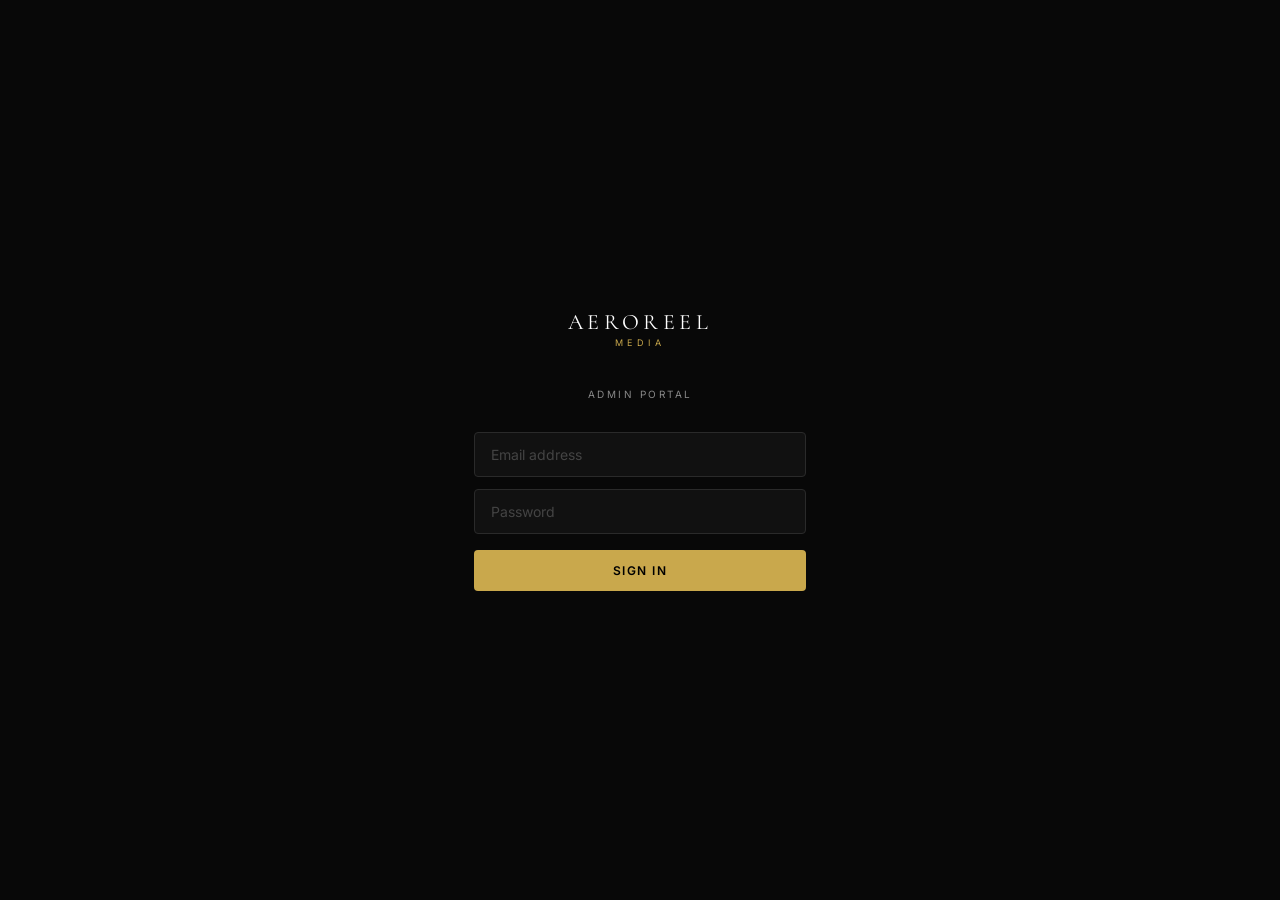
<file: admin/index.html>
<!DOCTYPE html>
<html lang="en">
<head>
  <meta charset="UTF-8">
  <meta name="viewport" content="width=device-width, initial-scale=1.0">
  <title>Aeroreel Admin</title>
  <link rel="preconnect" href="https://fonts.googleapis.com">
  <link rel="preconnect" href="https://fonts.gstatic.com" crossorigin>
  <link href="https://fonts.googleapis.com/css2?family=Cormorant+Garamond:ital,wght@0,300;0,400;1,400&family=Inter:wght@300;400;500;600&display=swap" rel="stylesheet">
  <style>
    :root {
      --bg:     #080808;
      --bg-2:   #111111;
      --bg-3:   #181818;
      --border: #1f1f1f;
      --border2:#2a2a2a;
      --accent: #C9A84C;
      --text:   #ffffff;
      --text-2: #888888;
      --text-3: #444444;
      --green:  #4caf7d;
      --red:    #e06060;
      --blue:   #5b8dee;
      --serif:  'Cormorant Garamond', Georgia, serif;
      --sans:   'Inter', -apple-system, sans-serif;
      --r: 4px;
      --ease: 0.25s ease;
    }
    *, *::before, *::after { box-sizing: border-box; margin: 0; padding: 0; }
    body { background: var(--bg); color: var(--text); font-family: var(--sans); font-size: 14px; -webkit-font-smoothing: antialiased; }
    a { color: inherit; text-decoration: none; }
    button { cursor: pointer; font-family: var(--sans); border: none; background: none; color: inherit; }
    input, textarea, select { font-family: var(--sans); }

    /* Login */
    .login-screen {
      position: fixed; inset: 0; background: var(--bg);
      display: flex; align-items: center; justify-content: center; z-index: 999;
      transition: opacity 0.4s ease;
    }
    .login-screen.hidden { opacity: 0; pointer-events: none; }
    .login-box { width: 100%; max-width: 380px; padding: 0 24px; display: flex; flex-direction: column; align-items: center; }
    .login-logo { margin-bottom: 40px; text-align: center; }
    .login-logo .logo-text { font-family: var(--serif); font-size: 22px; letter-spacing: 0.2em; }
    .login-logo .logo-sub { font-size: 9px; letter-spacing: 0.5em; color: var(--accent); text-transform: uppercase; margin-top: 2px; }
    .login-badge { font-size: 10px; letter-spacing: 0.25em; text-transform: uppercase; color: var(--text-2); margin-bottom: 32px; }
    .login-box input { width: 100%; padding: 13px 16px; margin-bottom: 12px; background: var(--bg-2); border: 1px solid var(--border2); border-radius: var(--r); color: var(--text); font-size: 14px; outline: none; transition: border-color var(--ease); }
    .login-box input:focus { border-color: var(--accent); }
    .login-box input::placeholder { color: var(--text-3); }
    .btn-login { width: 100%; padding: 13px; background: var(--accent); color: #000; font-size: 12px; font-weight: 600; letter-spacing: 0.12em; text-transform: uppercase; border-radius: var(--r); transition: background var(--ease); margin-top: 4px; }
    .btn-login:hover { background: #dbb85c; }

    /* Layout */
    .admin-layout { display: flex; min-height: 100vh; }

    /* Sidebar */
    .sidebar { width: 220px; flex-shrink: 0; background: var(--bg-2); border-right: 1px solid var(--border); display: flex; flex-direction: column; position: fixed; top: 0; left: 0; bottom: 0; }
    .sidebar-logo { padding: 24px 20px; border-bottom: 1px solid var(--border); }
    .sidebar-logo .logo-text { font-family: var(--serif); font-size: 17px; letter-spacing: 0.18em; }
    .sidebar-logo .logo-sub { font-size: 8px; letter-spacing: 0.45em; color: var(--accent); text-transform: uppercase; margin-top: 1px; }
    .sidebar-nav { flex: 1; padding: 16px 0; }
    .nav-item { display: flex; align-items: center; gap: 12px; padding: 11px 20px; font-size: 12px; letter-spacing: 0.06em; color: var(--text-2); cursor: pointer; transition: all var(--ease); border-left: 2px solid transparent; }
    .nav-item:hover { color: var(--text); background: var(--bg-3); }
    .nav-item.active { color: var(--accent); border-left-color: var(--accent); background: rgba(201,168,76,0.05); }
    .nav-icon { width: 16px; text-align: center; font-size: 14px; }
    .sidebar-footer { padding: 16px 20px; border-top: 1px solid var(--border); }
    .logout-btn { display: flex; align-items: center; gap: 10px; font-size: 11px; letter-spacing: 0.08em; color: var(--text-3); transition: color var(--ease); width: 100%; text-align: left; padding: 8px 0; }
    .logout-btn:hover { color: var(--red); }

    /* Main */
    .main-content { flex: 1; margin-left: 220px; padding: 32px; min-height: 100vh; }
    .topbar { display: flex; justify-content: space-between; align-items: center; margin-bottom: 32px; flex-wrap: wrap; gap: 12px; }
    .page-title { font-family: var(--serif); font-size: 28px; font-weight: 300; }
    .page-subtitle { font-size: 12px; color: var(--text-2); margin-top: 2px; }
    .topbar-right { display: flex; align-items: center; gap: 10px; flex-wrap: wrap; }

    /* Buttons */
    .btn-sm { padding: 9px 18px; font-size: 11px; letter-spacing: 0.1em; text-transform: uppercase; border-radius: var(--r); transition: all var(--ease); font-weight: 500; display: inline-flex; align-items: center; gap: 6px; }
    .btn-accent { background: var(--accent); color: #000; }
    .btn-accent:hover { background: #dbb85c; }
    .btn-outline { border: 1px solid var(--border2); color: var(--text-2); }
    .btn-outline:hover { border-color: var(--accent); color: var(--accent); }
    .btn-danger { border: 1px solid rgba(224,96,96,0.3); color: var(--red); }
    .btn-danger:hover { background: rgba(224,96,96,0.1); }
    .btn-ghost { color: var(--text-2); padding: 9px 12px; }
    .btn-ghost:hover { color: var(--accent); }

    /* Stat Cards */
    .stat-cards { display: grid; grid-template-columns: repeat(4,1fr); gap: 16px; margin-bottom: 32px; }
    .stat-card { background: var(--bg-2); border: 1px solid var(--border); border-radius: var(--r); padding: 24px; }
    .stat-card-label { font-size: 10px; letter-spacing: 0.18em; text-transform: uppercase; color: var(--text-2); margin-bottom: 12px; }
    .stat-card-value { font-family: var(--serif); font-size: 40px; font-weight: 300; color: var(--accent); line-height: 1; }
    .stat-card-sub { font-size: 11px; color: var(--text-3); margin-top: 8px; }
    .dot { display: inline-block; width: 6px; height: 6px; border-radius: 50%; margin-right: 6px; }
    .dot-green { background: var(--green); }
    .dot-accent { background: var(--accent); }
    .dot-blue { background: var(--blue); }

    /* Tab Content */
    .tab-content { display: none; }
    .tab-content.active { display: block; }

    /* Site Images */
    .img-slots { display: grid; grid-template-columns: repeat(auto-fill, minmax(260px, 1fr)); gap: 18px; }
    .img-slot { background: var(--bg-2); border: 1px solid var(--border); border-radius: 6px; overflow: hidden; display: flex; flex-direction: column; }
    .img-slot-preview { aspect-ratio: 16/10; background: #000 center/cover no-repeat; border-bottom: 1px solid var(--border); }
    video.img-slot-preview { width: 100%; height: auto; object-fit: cover; display: block; }
    .img-slot.is-contain .img-slot-preview { background-size: contain; background-color: #111; }
    .img-slot-body { padding: 14px 16px; display: flex; flex-direction: column; gap: 4px; }
    .img-slot-name { font-size: 13px; color: var(--text); font-weight: 500; }
    .img-slot-hint { font-size: 11px; color: var(--text-3); }
    .img-slot-status { font-size: 11px; margin-top: 2px; }
    .img-slot-status.custom { color: var(--accent); }
    .img-slot-status.default { color: var(--text-3); }
    .img-slot-actions { display: flex; gap: 8px; margin-top: 10px; }
    .img-slot input[type=file] { display: none; }

    /* Site Text */
    .text-group { margin-bottom: 32px; }
    .text-group-title { font-size: 12px; letter-spacing: 0.15em; text-transform: uppercase; color: var(--accent); margin-bottom: 14px; padding-bottom: 8px; border-bottom: 1px solid var(--border); }
    .text-field { margin-bottom: 18px; }
    .text-field-head { display: flex; justify-content: space-between; align-items: center; margin-bottom: 6px; gap: 12px; }
    .text-field-label { font-size: 12px; color: var(--text-2); }
    .text-field-label .custom-dot { color: var(--accent); margin-left: 6px; font-size: 10px; }
    .text-field-actions { display: flex; gap: 8px; flex-shrink: 0; }
    .text-field textarea { width: 100%; background: var(--bg-2); border: 1px solid var(--border); border-radius: var(--r); color: var(--text); font-size: 13px; padding: 10px 12px; resize: vertical; line-height: 1.5; font-family: var(--sans); }
    .text-field textarea:focus { outline: none; border-color: var(--accent); }

    /* Panel views (sub-views within a tab) */
    .panel-view { display: none; }
    .panel-view.active { display: block; }

    /* Cards */
    .card { background: var(--bg-2); border: 1px solid var(--border); border-radius: var(--r); overflow: hidden; margin-bottom: 20px; }
    .card-header { display: flex; justify-content: space-between; align-items: center; padding: 18px 24px; border-bottom: 1px solid var(--border); flex-wrap: wrap; gap: 10px; }
    .card-title { font-size: 13px; font-weight: 500; letter-spacing: 0.04em; }
    .card-body { padding: 24px; }

    /* Table */
    .data-table { width: 100%; border-collapse: collapse; }
    .data-table th { text-align: left; font-size: 10px; letter-spacing: 0.15em; text-transform: uppercase; color: var(--text-3); font-weight: 500; padding: 12px 16px; border-bottom: 1px solid var(--border); }
    .data-table td { padding: 14px 16px; border-bottom: 1px solid var(--border); font-size: 13px; color: var(--text-2); vertical-align: middle; }
    .data-table tr:last-child td { border-bottom: none; }
    .data-table tr:hover td { background: var(--bg-3); }
    .td-main { color: var(--text); font-weight: 500; }
    .td-email { color: var(--text-2); }

    .thumb-cell { width: 60px; height: 44px; border-radius: 2px; overflow: hidden; background: var(--bg-3); }
    .thumb-cell img { width: 100%; height: 100%; object-fit: cover; }

    .badge { display: inline-block; padding: 3px 10px; font-size: 10px; letter-spacing: 0.06em; text-transform: uppercase; border-radius: 20px; font-weight: 500; }
    .badge-new { background: rgba(91,141,238,0.15); color: var(--blue); }
    .badge-review { background: rgba(201,168,76,0.15); color: var(--accent); }
    .badge-done { background: rgba(76,175,125,0.15); color: var(--green); }
    .badge-active { background: rgba(76,175,125,0.15); color: var(--green); }

    .cat-pill { display: inline-block; padding: 3px 10px; font-size: 10px; letter-spacing: 0.1em; text-transform: uppercase; border-radius: 20px; border: 1px solid rgba(201,168,76,0.3); color: var(--accent); }

    .action-btn { font-size: 11px; color: var(--text-3); padding: 5px 10px; border-radius: var(--r); transition: all var(--ease); }
    .action-btn:hover { color: var(--accent); background: rgba(201,168,76,0.08); }
    .action-btn.danger:hover { color: var(--red); background: rgba(224,96,96,0.08); }

    /* Projects List view */
    .projects-list-header { display: flex; justify-content: space-between; align-items: center; margin-bottom: 20px; flex-wrap: wrap; gap: 10px; }

    /* New / Edit Project Form */
    .panel-back { display: inline-flex; align-items: center; gap: 8px; font-size: 12px; letter-spacing: 0.08em; color: var(--text-2); margin-bottom: 28px; transition: color var(--ease); }
    .panel-back:hover { color: var(--accent); }
    .form-grid { display: grid; grid-template-columns: 1fr 1fr; gap: 16px; }
    .form-group { display: flex; flex-direction: column; gap: 7px; }
    .form-group.full { grid-column: span 2; }
    .form-label { font-size: 10px; letter-spacing: 0.12em; text-transform: uppercase; color: var(--text-2); }
    .form-input { padding: 12px 14px; background: var(--bg-3); border: 1px solid var(--border); border-radius: var(--r); color: var(--text); font-size: 13px; outline: none; transition: border-color var(--ease); }
    .form-input:focus { border-color: var(--accent); }
    .form-input::placeholder { color: var(--text-3); }
    select.form-input { cursor: pointer; }
    select.form-input option { background: var(--bg-2); }
    .form-input-check { display: grid; grid-template-columns: 1fr 1fr; gap: 8px; }
    .check-label { display: flex; align-items: center; gap: 8px; font-size: 12px; color: var(--text-2); cursor: pointer; }
    .check-label input { width: 14px; height: 14px; accent-color: var(--accent); }
    .form-footer { margin-top: 24px; display: flex; gap: 10px; }

    /* Cover upload in form */
    .cover-upload-zone { border: 2px dashed var(--border2); border-radius: var(--r); padding: 32px; display: flex; flex-direction: column; align-items: center; gap: 10px; cursor: pointer; transition: all var(--ease); background: var(--bg-3); text-align: center; }
    .cover-upload-zone:hover { border-color: var(--accent); background: rgba(201,168,76,0.04); }
    .cover-preview { width: 100%; max-width: 200px; aspect-ratio: 4/3; object-fit: cover; border-radius: var(--r); display: none; }

    /* Project Photos management view */
    .project-photos-header { margin-bottom: 24px; }
    .project-photos-title { font-family: var(--serif); font-size: 26px; font-weight: 300; }
    .project-photos-meta { font-size: 12px; color: var(--text-2); margin-top: 4px; }

    /* Upload zone */
    .upload-zone { border: 2px dashed var(--border2); border-radius: var(--r); padding: 48px 24px; display: flex; flex-direction: column; align-items: center; gap: 12px; cursor: pointer; transition: all var(--ease); background: var(--bg-3); text-align: center; }
    .upload-zone:hover, .upload-zone.drag { border-color: var(--accent); background: rgba(201,168,76,0.04); }
    .upload-icon { font-size: 32px; color: var(--text-3); }
    .upload-zone h4 { font-size: 14px; font-weight: 400; }
    .upload-zone p { font-size: 12px; color: var(--text-2); }

    .photo-management-grid { display: grid; grid-template-columns: repeat(auto-fill, minmax(140px, 1fr)); gap: 8px; margin-top: 20px; }
    .photo-mgmt-item { position: relative; aspect-ratio: 4/3; border-radius: var(--r); overflow: hidden; background: var(--bg-3); }
    .photo-mgmt-item img { width: 100%; height: 100%; object-fit: cover; }
    .photo-mgmt-item .photo-delete { position: absolute; top: 6px; right: 6px; width: 24px; height: 24px; border-radius: 50%; background: rgba(0,0,0,0.75); color: var(--text-2); font-size: 14px; display: flex; align-items: center; justify-content: center; opacity: 0; transition: opacity var(--ease); }
    .photo-mgmt-item:hover .photo-delete { opacity: 1; }
    .photo-mgmt-item .photo-delete:hover { color: var(--red); }
    .photo-num { position: absolute; bottom: 6px; left: 8px; font-size: 10px; color: rgba(255,255,255,0.5); }
    .photo-mgmt-item .video-fallback { width: 100%; height: 100%; background: linear-gradient(135deg, var(--bg-3), #0c0c0c); }
    .photo-mgmt-item .play-badge { position: absolute; top: 50%; left: 50%; transform: translate(-50%,-50%); font-size: 20px; color: #fff; text-shadow: 0 1px 6px rgba(0,0,0,0.6); pointer-events: none; }
    .video-add-row { display: flex; gap: 8px; margin-bottom: 16px; }
    .video-add-row .form-input { flex: 1; }

    /* Search */
    .search-wrap { position: relative; }
    .search-wrap input { padding: 9px 14px 9px 34px; background: var(--bg-3); border: 1px solid var(--border); border-radius: var(--r); color: var(--text); font-size: 12px; outline: none; width: 220px; transition: border-color var(--ease); }
    .search-wrap input:focus { border-color: var(--accent); }
    .search-wrap input::placeholder { color: var(--text-3); }
    .search-icon { position: absolute; left: 11px; top: 50%; transform: translateY(-50%); color: var(--text-3); font-size: 13px; pointer-events: none; }

    /* Settings */
    .settings-grid { display: grid; grid-template-columns: 1fr 1fr; gap: 16px; }
    .settings-grid .form-group { margin-bottom: 0; }
    .settings-footer { margin-top: 24px; display: flex; gap: 10px; }

    /* Toast */
    .toast { position: fixed; bottom: 32px; right: 32px; background: var(--bg-2); border: 1px solid var(--border); border-left: 3px solid var(--green); padding: 14px 20px; border-radius: var(--r); font-size: 13px; transform: translateY(10px); opacity: 0; transition: all 0.3s ease; pointer-events: none; z-index: 9999; }
    .toast.show { transform: translateY(0); opacity: 1; }

    /* Confirm dialog */
    .confirm-overlay { position: fixed; inset: 0; background: rgba(0,0,0,0.7); z-index: 8000; display: flex; align-items: center; justify-content: center; opacity: 0; pointer-events: none; transition: opacity var(--ease); }
    .confirm-overlay.show { opacity: 1; pointer-events: all; }
    .confirm-box { background: var(--bg-2); border: 1px solid var(--border); border-radius: var(--r); padding: 32px; max-width: 360px; width: 90%; }
    .confirm-box h4 { font-family: var(--serif); font-size: 20px; margin-bottom: 10px; }
    .confirm-box p { font-size: 13px; color: var(--text-2); margin-bottom: 24px; line-height: 1.6; }
    .confirm-actions { display: flex; gap: 10px; justify-content: flex-end; }

    @media (max-width: 900px) {
      .stat-cards { grid-template-columns: repeat(2,1fr); }
      .settings-grid { grid-template-columns: 1fr; }
      .form-grid { grid-template-columns: 1fr; }
      .form-group.full { grid-column: span 1; }
    }
  </style>
</head>
<body>

  <!-- Login -->
  <div class="login-screen" id="loginScreen">
    <div class="login-box">
      <div class="login-logo">
        <div class="logo-text">AEROREEL</div>
        <div class="logo-sub">MEDIA</div>
      </div>
      <p class="login-badge">Admin Portal</p>
      <input type="email" id="loginEmail" placeholder="Email address" autocomplete="username">
      <input type="password" id="loginPass" placeholder="Password" autocomplete="current-password">
      <button class="btn-login" id="loginBtn">Sign In</button>
    </div>
  </div>

  <!-- Admin Layout -->
  <div class="admin-layout">

    <!-- Sidebar -->
    <aside class="sidebar">
      <div class="sidebar-logo">
        <div class="logo-text">AEROREEL</div>
        <div class="logo-sub">MEDIA</div>
      </div>
      <nav class="sidebar-nav">
        <div class="nav-item active" data-tab="dashboard"><span class="nav-icon">▦</span> Dashboard</div>
        <div class="nav-item" data-tab="projects"><span class="nav-icon">◧</span> Projects</div>
        <div class="nav-item" data-tab="images"><span class="nav-icon">▢</span> Site Images</div>
        <div class="nav-item" data-tab="text"><span class="nav-icon">¶</span> Site Text</div>
        <div class="nav-item" data-tab="bookings"><span class="nav-icon">◈</span> Bookings</div>
        <div class="nav-item" data-tab="emails"><span class="nav-icon">✉</span> Email List</div>
        <div class="nav-item" data-tab="settings"><span class="nav-icon">◎</span> Settings</div>
      </nav>
      <div class="sidebar-footer">
        <button class="logout-btn" id="logoutBtn"><span>↩</span> Sign Out</button>
      </div>
    </aside>

    <!-- Main Content -->
    <main class="main-content">

      <!-- DASHBOARD -->
      <div class="tab-content active" id="tab-dashboard">
        <div class="topbar">
          <div>
            <h1 class="page-title">Dashboard</h1>
            <p class="page-subtitle">Welcome back, Andy</p>
          </div>
          <div class="topbar-right">
            <a href="../index.html" target="_blank" class="btn-sm btn-outline">← View Site</a>
          </div>
        </div>

        <div class="stat-cards">
          <div class="stat-card">
            <p class="stat-card-label">Bookings</p>
            <p class="stat-card-value" id="dashBookingCount">0</p>
            <p class="stat-card-sub"><span class="dot dot-green"></span>Total inquiries</p>
          </div>
          <div class="stat-card">
            <p class="stat-card-label">Email Subscribers</p>
            <p class="stat-card-value" id="dashSubCount">0</p>
            <p class="stat-card-sub"><span class="dot dot-accent"></span>On the list</p>
          </div>
          <div class="stat-card">
            <p class="stat-card-label">Active Projects</p>
            <p class="stat-card-value" id="dashProjectCount">10</p>
            <p class="stat-card-sub"><span class="dot dot-blue"></span>Across 4 sectors</p>
          </div>
          <div class="stat-card">
            <p class="stat-card-label">Total Photos</p>
            <p class="stat-card-value" id="dashPhotoCount">0</p>
            <p class="stat-card-sub"><span class="dot dot-green"></span>Across all projects</p>
          </div>
        </div>

        <div class="card">
          <div class="card-header">
            <span class="card-title">Recent Booking Inquiries</span>
            <button class="btn-sm btn-outline" onclick="switchTab('bookings')">View All</button>
          </div>
          <div class="card-body" style="padding:0">
            <table class="data-table">
              <thead><tr><th>Name</th><th>Industry</th><th>Date</th><th>Status</th><th></th></tr></thead>
              <tbody id="dashRecentBookings"></tbody>
            </table>
          </div>
        </div>

        <div class="card">
          <div class="card-header">
            <span class="card-title">Recent Projects Updated</span>
            <button class="btn-sm btn-outline" onclick="switchTab('projects')">Manage Projects</button>
          </div>
          <div class="card-body" style="padding:0" id="dashRecentProjects"></div>
        </div>
      </div>

      <!-- PROJECTS -->
      <div class="tab-content" id="tab-projects">

        <!-- View 1: Projects List -->
        <div class="panel-view active" id="view-list">
          <div class="topbar">
            <div>
              <h1 class="page-title">Projects</h1>
              <p class="page-subtitle" id="projectCountLabel">10 projects</p>
            </div>
            <div class="topbar-right">
              <button class="btn-sm btn-danger" id="btnDeleteProjects" disabled>Delete Selected</button>
              <div class="search-wrap">
                <span class="search-icon">⌕</span>
                <input type="text" id="projectSearch" placeholder="Search projects...">
              </div>
              <button class="btn-sm btn-accent" id="btnNewProject">+ New Project</button>
            </div>
          </div>
          <div class="card">
            <div class="card-body" style="padding:0">
              <table class="data-table" id="projectsTable">
                <thead>
                  <tr>
                    <th style="width:36px"><input type="checkbox" id="checkAllProjects"></th>
                    <th style="width:70px">Cover</th>
                    <th>Title</th>
                    <th>Industry</th>
                    <th>Location</th>
                    <th>Date</th>
                    <th>Items</th>
                    <th style="width:180px"></th>
                  </tr>
                </thead>
                <tbody id="projectsTableBody"></tbody>
              </table>
            </div>
          </div>
        </div>

        <!-- View 2: New / Edit Project Form -->
        <div class="panel-view" id="view-form">
          <button class="panel-back" id="formBack">← Back to Projects</button>
          <div class="topbar" style="margin-bottom:24px">
            <div>
              <h1 class="page-title" id="formTitle">New Project</h1>
              <p class="page-subtitle">Fill in the project details</p>
            </div>
          </div>
          <div class="card">
            <div class="card-body">
              <form id="projectForm" novalidate>
                <input type="hidden" id="editingProjectId">
                <div class="form-grid">
                  <div class="form-group">
                    <label class="form-label">Project Title *</label>
                    <input class="form-input" id="fTitle" placeholder="e.g. Skyline Tower — Site Progress">
                  </div>
                  <div class="form-group">
                    <label class="form-label">Industry *</label>
                    <select class="form-input" id="fCategory">
                      <option value="">— Select industry —</option>
                      <option>Construction</option>
                      <option>Hospitality</option>
                      <option>Commercial &amp; Brand</option>
                      <option>Corporate Events</option>
                    </select>
                  </div>
                  <div class="form-group">
                    <label class="form-label">Location</label>
                    <input class="form-input" id="fLocation" placeholder="e.g. Calgary, AB / Central, Hong Kong">
                  </div>
                  <div class="form-group">
                    <label class="form-label">Date</label>
                    <input class="form-input" id="fDate" placeholder="e.g. March 2024">
                  </div>
                  <div class="form-group">
                    <label class="form-label">Media Type</label>
                    <select class="form-input" id="fType">
                      <option>Photo</option>
                      <option>Video</option>
                      <option>Photo + Video</option>
                    </select>
                  </div>
                  <div class="form-group">
                    <label class="form-label">Services</label>
                    <div class="form-input-check" style="padding:12px 0">
                      <label class="check-label"><input type="checkbox" value="Cinematic Video Production"> Cinematic Video Production</label>
                      <label class="check-label"><input type="checkbox" value="Site Progress & Drone Media"> Site Progress &amp; Drone Media</label>
                      <label class="check-label"><input type="checkbox" value="Commercial Photography"> Commercial Photography</label>
                      <label class="check-label"><input type="checkbox" value="Short-Form Video Marketing"> Short-Form Video Marketing</label>
                      <label class="check-label"><input type="checkbox" value="Social Media Management"> Social Media Management</label>
                      <label class="check-label"><input type="checkbox" value="Web Design & Google SEO"> Web Design &amp; Google SEO</label>
                    </div>
                  </div>
                  <div class="form-group full">
                    <label class="form-label">Cover Photo</label>
                    <div class="cover-upload-zone" id="coverUploadZone">
                      <img class="cover-preview" id="coverPreview" alt="Cover preview">
                      <span class="upload-icon" id="coverUploadIcon">⬆</span>
                      <p id="coverUploadText">Click to upload cover photo</p>
                      <input type="file" id="coverFileInput" accept="image/*" style="display:none">
                    </div>
                  </div>
                </div>
                <div class="form-footer">
                  <button type="submit" class="btn-sm btn-accent">Save Project</button>
                  <button type="button" class="btn-sm btn-outline" id="formCancelBtn">Cancel</button>
                </div>
              </form>
            </div>
          </div>
        </div>

        <!-- View 3: Manage Photos for a Project -->
        <div class="panel-view" id="view-photos">
          <button class="panel-back" id="photosBack">← Back to Projects</button>
          <div class="topbar" style="margin-bottom:24px">
            <div class="project-photos-header">
              <h1 class="project-photos-title" id="photosProjectTitle"></h1>
              <p class="project-photos-meta" id="photosProjectMeta"></p>
            </div>
            <div class="topbar-right">
              <button class="btn-sm btn-accent" id="btnUploadMore">+ Upload Photos</button>
            </div>
          </div>
          <div class="card">
            <div class="card-header">
              <span class="card-title">Photo Gallery</span>
              <span class="card-title" id="photosCount" style="color:var(--text-3);font-weight:400"></span>
            </div>
            <div class="card-body">
              <div class="upload-zone" id="photosUploadZone" style="margin-bottom:20px;display:none">
                <div class="upload-icon">⬆</div>
                <h4>Drag &amp; drop photos here</h4>
                <p>JPG, PNG, WEBP — up to 20MB each</p>
                <input type="file" id="photosFileInput" multiple accept="image/*" style="display:none">
              </div>
              <div class="video-add-row">
                <input type="text" class="form-input" id="videoUrlInput" placeholder="Paste a YouTube or Vimeo link to add a video…">
                <button class="btn-sm btn-accent" id="btnAddVideo">+ Add Video</button>
              </div>
              <div class="photo-management-grid" id="photoManagementGrid"></div>
            </div>
          </div>
        </div>

      </div>

      <!-- SITE IMAGES -->
      <div class="tab-content" id="tab-images">
        <div class="topbar">
          <div>
            <h1 class="page-title">Site Images</h1>
            <p class="page-subtitle">Swap the fixed front-end images. Layout &amp; text stay the same — only the picture changes.</p>
          </div>
        </div>
        <div class="card">
          <div class="card-body">
            <div class="img-slots" id="siteImagesGrid"></div>
          </div>
        </div>
      </div>

      <!-- SITE TEXT -->
      <div class="tab-content" id="tab-text">
        <div class="topbar">
          <div>
            <h1 class="page-title">Site Text</h1>
            <p class="page-subtitle">Edit the wording on the public site. Layout stays the same — only the text changes. Leave a field empty &amp; Reset to restore the original.</p>
          </div>
        </div>
        <div class="card">
          <div class="card-body" id="siteTextGroups"></div>
        </div>
      </div>

      <!-- BOOKINGS -->
      <div class="tab-content" id="tab-bookings">
        <div class="topbar">
          <div>
            <h1 class="page-title">Bookings</h1>
            <p class="page-subtitle">Manage all incoming inquiries</p>
          </div>
          <div class="topbar-right">
            <button class="btn-sm btn-danger" id="btnDeleteBookings" disabled>Delete Selected</button>
            <div class="search-wrap">
              <span class="search-icon">⌕</span>
              <input type="text" placeholder="Search...">
            </div>
          </div>
        </div>
        <div class="card">
          <div class="card-body" style="padding:0">
            <table class="data-table">
              <thead><tr><th style="width:36px"><input type="checkbox" id="checkAllBookings"></th><th>Name</th><th>Email</th><th>Industry</th><th>Date</th><th>Location</th><th>Newsletter</th><th>Status</th><th></th></tr></thead>
              <tbody id="bookingsTableBody"></tbody>
            </table>
          </div>
        </div>
      </div>

      <!-- EMAIL LIST -->
      <div class="tab-content" id="tab-emails">
        <div class="topbar">
          <div>
            <h1 class="page-title">Email Subscribers</h1>
            <p class="page-subtitle">284 active subscribers</p>
          </div>
          <div class="topbar-right">
            <button class="btn-sm btn-danger" id="btnDeleteSubscribers" disabled>Delete Selected</button>
            <button class="btn-sm btn-outline" onclick="showToast('CSV exported')">Export CSV</button>
            <button class="btn-sm btn-accent" onclick="showToast('Compose window opened')">+ Compose Blast</button>
          </div>
        </div>
        <div class="card">
          <div class="card-header">
            <span class="card-title">Subscriber List</span>
            <div class="search-wrap"><span class="search-icon">⌕</span><input type="text" placeholder="Search emails..."></div>
          </div>
          <div class="card-body" style="padding:0">
            <table class="data-table">
              <thead><tr><th style="width:36px"><input type="checkbox" id="checkAllSubscribers"></th><th>Name</th><th>Email</th><th>Source</th><th>Subscribed</th><th>Status</th><th></th></tr></thead>
              <tbody id="subscribersTableBody"></tbody>
            </table>
          </div>
        </div>
      </div>

      <!-- SETTINGS -->
      <div class="tab-content" id="tab-settings">
        <div class="topbar">
          <div><h1 class="page-title">Settings</h1><p class="page-subtitle">Site configuration</p></div>
        </div>
        <div class="card">
          <div class="card-header"><span class="card-title">Business Information</span></div>
          <div class="card-body">
            <div class="settings-grid">
              <div class="form-group"><label class="form-label">Business Name</label><input class="form-input" value="Aeroreel Media"></div>
              <div class="form-group"><label class="form-label">Contact Email</label><input class="form-input" type="email" value="Hallo@aeroreelmedia.com"></div>
              <div class="form-group"><label class="form-label">Phone (Text Only)</label><input class="form-input" type="tel" value="825-288-2184"></div>
              <div class="form-group"><label class="form-label">Location</label><input class="form-input" value="Calgary / Hong Kong"></div>
              <div class="form-group" style="grid-column:span 2"><label class="form-label">Tagline</label><input class="form-input" value="Your Story, Our Lens."></div>
            </div>
            <div class="settings-footer">
              <button class="btn-sm btn-accent" onclick="showToast('Settings saved ✓')">Save Changes</button>
            </div>
          </div>
        </div>
        <div class="card">
          <div class="card-header"><span class="card-title">Social Links</span></div>
          <div class="card-body">
            <div class="settings-grid">
              <div class="form-group"><label class="form-label">Instagram</label><input class="form-input" placeholder="https://instagram.com/aeroreelmedia"></div>
              <div class="form-group"><label class="form-label">YouTube</label><input class="form-input" placeholder="https://youtube.com/@aeroreelmedia"></div>
              <div class="form-group"><label class="form-label">Facebook</label><input class="form-input" placeholder="https://facebook.com/aeroreelmedia"></div>
            </div>
            <div class="settings-footer">
              <button class="btn-sm btn-accent" onclick="showToast('Social links saved ✓')">Save Changes</button>
            </div>
          </div>
        </div>
      </div>

    </main>
  </div>

  <!-- Confirm Dialog -->
  <div class="confirm-overlay" id="confirmOverlay">
    <div class="confirm-box">
      <h4 id="confirmTitle">Delete Project?</h4>
      <p id="confirmMsg">This will permanently remove this project and all its photos.</p>
      <div class="confirm-actions">
        <button class="btn-sm btn-outline" id="confirmCancel">Cancel</button>
        <button class="btn-sm btn-danger" id="confirmOk">Delete</button>
      </div>
    </div>
  </div>

  <!-- Edit Dialog (bookings / subscribers) -->
  <div class="confirm-overlay" id="editOverlay">
    <div class="confirm-box" style="max-width:440px">
      <h4 id="editTitle">Edit</h4>
      <div id="editFields" style="display:flex;flex-direction:column;gap:14px;margin-bottom:20px;max-height:60vh;overflow:auto"></div>
      <div class="confirm-actions">
        <button class="btn-sm btn-outline" id="editCancel">Cancel</button>
        <button class="btn-sm btn-accent" id="editSave">Save</button>
      </div>
    </div>
  </div>

  <!-- Toast -->
  <div class="toast" id="toast"></div>

  <script>
    /* Data loading */
    let PROJECTS = [];      // each project's `media` array is mapped to `photos` for this UI
    let BOOKINGS = [];
    let SUBSCRIBERS = [];

    async function apiGet(path) {
      const r = await fetch('/api/' + path);
      return r.json();
    }
    async function apiSend(path, method, data) {
      const r = await fetch('/api/' + path, {
        method, headers: { 'Content-Type': 'application/json' }, body: JSON.stringify(data || {})
      });
      return r.json();
    }
    async function persistProject(p) {
      return apiSend('projects.php', 'POST', {
        id: p.id, category: p.category, type: p.type, title: p.title,
        location: p.location, date: p.date, services: p.services || [],
        cover: p.cover, media: p.photos || [], sort_order: p.sort_order
      });
    }
    async function reloadAll() {
      const projects = await apiGet('projects.php');
      PROJECTS = (Array.isArray(projects) ? projects : []).map(p => ({ ...p, photos: p.media || [] }));
      BOOKINGS = await apiGet('bookings.php').catch(() => []);
      SUBSCRIBERS = await apiGet('subscribers.php').catch(() => []);
      if (!Array.isArray(BOOKINGS)) BOOKINGS = [];
      if (!Array.isArray(SUBSCRIBERS)) SUBSCRIBERS = [];
      renderProjectsTable();
      renderBookings();
      renderSubscribers();
      initDashboard();
    }

    /* Detect YouTube/Vimeo links */
    function resolveMedia(url) {
      let m = url.match(/(?:youtube\.com\/(?:watch\?v=|embed\/)|youtu\.be\/)([\w-]{11})/);
      if (m) return { type:'video', poster:`https://img.youtube.com/vi/${m[1]}/hqdefault.jpg` };
      m = url.match(/vimeo\.com\/(?:video\/)?(\d+)/);
      if (m) return { type:'video', poster:null };
      return { type:'image', src:url };
    }

    /* Login / Logout */
    document.getElementById('loginBtn').addEventListener('click', async () => {
      const email = document.getElementById('loginEmail').value.trim();
      const password = document.getElementById('loginPass').value;
      const res = await apiSend('auth.php?action=login', 'POST', { email, password });
      if (!res || !res.ok) { showToast((res && res.error) || 'Login failed'); return; }
      document.getElementById('loginScreen').classList.add('hidden');
      reloadAll();
    });
    document.addEventListener('keydown', e => {
      if (e.key === 'Enter' && !document.getElementById('loginScreen').classList.contains('hidden'))
        document.getElementById('loginBtn').click();
    });
    document.getElementById('logoutBtn').addEventListener('click', async () => {
      await apiSend('auth.php?action=logout', 'POST', {});
      document.getElementById('loginScreen').classList.remove('hidden');
    });

    /* Tab switching */
    function switchTab(name) {
      document.querySelectorAll('.nav-item').forEach(i => i.classList.remove('active'));
      document.querySelectorAll('.tab-content').forEach(t => t.classList.remove('active'));
      document.querySelector(`[data-tab="${name}"]`).classList.add('active');
      document.getElementById(`tab-${name}`).classList.add('active');
      if (name === 'projects') showView('list');
      if (name === 'images') loadSiteImages();
      if (name === 'text') loadSiteText();
    }
    document.querySelectorAll('.nav-item').forEach(item => {
      item.addEventListener('click', () => switchTab(item.dataset.tab));
    });

    /* Panel view switching (within Projects tab) */
    function showView(name) {
      document.querySelectorAll('#tab-projects .panel-view').forEach(v => v.classList.remove('active'));
      document.getElementById(`view-${name}`).classList.add('active');
    }

    /* Date formatting */
    function fmtDate(s) {
      if (!s) return '';
      const d = new Date(s);
      return isNaN(d) ? s : d.toLocaleDateString('en-GB', { day: '2-digit', month: 'short', year: 'numeric' });
    }
    const badgeFor = status => status === 'Confirmed' ? 'badge-done' : status === 'In Review' ? 'badge-review' : 'badge-new';

    /* Init dashboard */
    function initDashboard() {
      const totalPhotos = PROJECTS.reduce((sum, p) => sum + p.photos.length, 0);
      document.getElementById('dashPhotoCount').textContent = totalPhotos;
      document.getElementById('dashProjectCount').textContent = PROJECTS.length;
      document.getElementById('dashBookingCount').textContent = BOOKINGS.length;
      document.getElementById('dashSubCount').textContent = SUBSCRIBERS.length;

      document.getElementById('dashRecentBookings').innerHTML = BOOKINGS.slice(0, 5).map(b => `
        <tr>
          <td class="td-main">${b.name || '—'}</td>
          <td>${b.event_type || '—'}</td>
          <td>${fmtDate(b.created_at)}</td>
          <td><span class="badge ${badgeFor(b.status)}">${b.status || 'New'}</span></td>
          <td><button class="action-btn" onclick="showToast('Email window opened')">Reply</button></td>
        </tr>`).join('') || `<tr><td colspan="5" style="color:var(--text-3);padding:20px">No bookings yet.</td></tr>`;

      const recent = PROJECTS.slice(0, 5);
      document.getElementById('dashRecentProjects').innerHTML = `<table class="data-table"><thead><tr><th style="width:70px">Cover</th><th>Title</th><th>Industry</th><th>Items</th><th></th></tr></thead><tbody>
        ${recent.map(p => `<tr>
          <td><div class="thumb-cell"><img src="${p.cover}" alt="" loading="lazy"></div></td>
          <td class="td-main">${p.title}</td>
          <td><span class="cat-pill">${p.category}</span></td>
          <td>${p.photos.length}</td>
          <td><button class="action-btn" onclick="switchTab('projects');setTimeout(()=>openPhotosView('${p.id}'),100)">Manage Media</button></td>
        </tr>`).join('')}
      </tbody></table>`;
    }

    /* Bookings + Subscribers tables (from DB) */
    function renderBookings() {
      const tbody = document.getElementById('bookingsTableBody');
      if (!tbody) return;
      tbody.innerHTML = BOOKINGS.map(b => `
        <tr>
          <td><input type="checkbox" class="row-check-bookings" value="${b.id}"></td>
          <td class="td-main">${b.name || '—'}</td>
          <td class="td-email">${b.email || ''}</td>
          <td>${b.event_type || '—'}</td>
          <td>${fmtDate(b.created_at)}</td>
          <td>${b.location || '—'}</td>
          <td>${Number(b.newsletter) ? '✓' : '—'}</td>
          <td><span class="badge ${badgeFor(b.status)}">${b.status || 'New'}</span></td>
          <td style="text-align:right">
            <button class="action-btn" onclick="editBooking(${b.id})">Edit</button>
            <button class="action-btn danger" onclick="deleteBooking(${b.id})">Delete</button>
          </td>
        </tr>`).join('') || `<tr><td colspan="9" style="color:var(--text-3);padding:20px">No bookings yet — submit the form on the public site.</td></tr>`;
      resetBatch('bookings');
    }
    function renderSubscribers() {
      const tbody = document.getElementById('subscribersTableBody');
      if (!tbody) return;
      tbody.innerHTML = SUBSCRIBERS.map(s => `
        <tr>
          <td><input type="checkbox" class="row-check-subscribers" value="${s.id}"></td>
          <td class="td-main">${s.name || '—'}</td>
          <td class="td-email">${s.email || ''}</td>
          <td>${s.source || 'Website'}</td>
          <td>${fmtDate(s.created_at)}</td>
          <td><span class="badge badge-active">Active</span></td>
          <td style="text-align:right">
            <button class="action-btn" onclick="editSubscriber(${s.id})">Edit</button>
            <button class="action-btn danger" onclick="deleteSubscriber(${s.id})">Delete</button>
          </td>
        </tr>`).join('') || `<tr><td colspan="7" style="color:var(--text-3);padding:20px">No subscribers yet.</td></tr>`;
      resetBatch('subscribers');
    }

    /* Render projects table */
    function renderProjectsTable(filter) {
      const list = filter ? PROJECTS.filter(p => p.title.toLowerCase().includes(filter.toLowerCase()) || p.category.toLowerCase().includes(filter.toLowerCase())) : PROJECTS;
      document.getElementById('projectCountLabel').textContent = `${list.length} project${list.length !== 1 ? 's' : ''}`;
      const tbody = document.getElementById('projectsTableBody');
      tbody.innerHTML = list.map(p => `
        <tr>
          <td><input type="checkbox" class="row-check-projects" value="${p.id}"></td>
          <td><div class="thumb-cell"><img src="${p.cover}" alt="" loading="lazy"></div></td>
          <td class="td-main">${p.title}</td>
          <td><span class="cat-pill">${p.category}</span></td>
          <td>${p.location}</td>
          <td>${p.date}</td>
          <td>${p.photos.length} items</td>
          <td style="text-align:right">
            <button class="action-btn" onclick="openEditForm('${p.id}')">Edit</button>
            <button class="action-btn" onclick="openPhotosView('${p.id}')">Media</button>
            <button class="action-btn danger" onclick="confirmDelete('${p.id}')">Delete</button>
          </td>
        </tr>
      `).join('');
      resetBatch('projects');
    }

    document.getElementById('projectSearch').addEventListener('input', e => renderProjectsTable(e.target.value));

    /* New project */
    document.getElementById('btnNewProject').addEventListener('click', () => {
      document.getElementById('editingProjectId').value = '';
      document.getElementById('projectForm').reset();
      pendingCoverFile = null;
      document.getElementById('formTitle').textContent = 'New Project';
      document.getElementById('coverPreview').style.display = 'none';
      document.getElementById('coverUploadIcon').style.display = '';
      document.getElementById('coverUploadText').textContent = 'Click to upload cover photo';
      showView('form');
    });
    document.getElementById('formBack').addEventListener('click', () => showView('list'));
    document.getElementById('formCancelBtn').addEventListener('click', () => showView('list'));

    /* Edit project */
    function openEditForm(id) {
      const p = PROJECTS.find(x => x.id === id);
      if (!p) return;
      pendingCoverFile = null;
      document.getElementById('editingProjectId').value = id;
      document.getElementById('fTitle').value = p.title;
      document.getElementById('fCategory').value = p.category;
      document.getElementById('fLocation').value = p.location;
      document.getElementById('fDate').value = p.date;
      document.getElementById('fType').value = p.type;
      // Services checkboxes
      const svc = p.services || [];
      document.querySelectorAll('#projectForm .form-input-check input[type="checkbox"]').forEach(c => {
        c.checked = svc.includes(c.value);
      });
      document.getElementById('formTitle').textContent = 'Edit Project';
      // Cover preview
      const prev = document.getElementById('coverPreview');
      prev.src = p.cover;
      prev.style.display = 'block';
      document.getElementById('coverUploadIcon').style.display = 'none';
      document.getElementById('coverUploadText').textContent = 'Click to change cover';
      showView('form');
    }

    /* Cover photo upload in form */
    let pendingCoverFile = null;  // uploaded to the server when the form is saved
    const coverZone = document.getElementById('coverUploadZone');
    const coverInput = document.getElementById('coverFileInput');
    coverZone.addEventListener('click', () => coverInput.click());
    coverInput.addEventListener('change', () => {
      const file = coverInput.files[0];
      if (!file) return;
      pendingCoverFile = file;
      const reader = new FileReader();
      reader.onload = e => {
        const prev = document.getElementById('coverPreview');
        prev.src = e.target.result;
        prev.style.display = 'block';
        document.getElementById('coverUploadIcon').style.display = 'none';
        document.getElementById('coverUploadText').textContent = 'Click to change cover';
      };
      reader.readAsDataURL(file);
    });

    async function uploadFile(file) {
      const fd = new FormData();
      fd.append('file', file);
      const r = await fetch('/api/upload.php', { method: 'POST', body: fd });
      const res = await r.json();
      if (!res.ok) throw new Error(res.error || 'upload failed');
      return res.url;
    }

    /* Site Images */
    const SITE_IMAGE_SLOTS = [
      { key:'logo',      name:'Logo',                                  hint:'Top-left + footer. Use a transparent PNG.', def:'/images/logo.png', contain:true },
      { key:'hero',      name:'Hero Background',                        hint:'Full-screen image or a video (WebM recommended, MP4 also works) — plays muted & loops.',    def:'https://images.unsplash.com/photo-1473968512647-3e447244af8f?w=1920&q=80', accept:'image/*,video/webm,video/mp4,video/ogg' },
      { key:'service-1', name:'Service 1 — Cinematic Video Production', hint:'Service card image.', def:'https://images.unsplash.com/photo-1519741497674-611481863552?w=600&q=70' },
      { key:'service-2', name:'Service 2 — Commercial Photography',     hint:'Service card image.', def:'https://images.unsplash.com/photo-1560518883-ce09059eeffa?w=600&q=70' },
      { key:'service-3', name:'Service 3 — Short-Form Video Marketing', hint:'Service card image.', def:'https://images.unsplash.com/photo-1556761175-b413da4baf72?w=600&q=70' },
      { key:'service-4', name:'Service 4 — Drone Media & Site Tracking',hint:'Service card image.', def:'https://images.unsplash.com/photo-1504307651254-35680f356dfd?w=600&q=70' },
      { key:'service-5', name:'Service 5 — Social Media Management',    hint:'Service card image.', def:'https://images.unsplash.com/photo-1533174072545-7a4b6ad7a6c3?w=600&q=70' },
      { key:'service-6', name:'Service 6 — Web Design & Digital Growth',hint:'Service card image.', def:'https://images.unsplash.com/photo-1531746020798-e6953c6e8e04?w=600&q=70' },
      { key:'our-story', name:'Our Story',                             hint:'Photo in the About / Our Story section.',   def:'/images/our_story.jpeg' },
    ];
    let SITE_IMAGES = {};

    async function loadSiteImages() {
      const data = await apiGet('site_images.php').catch(() => ({}));
      SITE_IMAGES = (data && !Array.isArray(data)) ? data : {};
      renderSiteImages();
    }

    function isVideoUrl(u) {
      return /\.(mp4|webm|ogg|ogv|m4v|mov)(\?|#|$)/i.test(u || '');
    }

    function renderSiteImages() {
      const grid = document.getElementById('siteImagesGrid');
      if (!grid) return;
      grid.innerHTML = SITE_IMAGE_SLOTS.map(s => {
        const override = SITE_IMAGES[s.key];
        const raw = override || s.def;
        const url = raw.replace(/'/g, "\\'");
        const isCustom = !!override;
        const isVid = isVideoUrl(raw);
        const accept = s.accept || 'image/*';
        const preview = isVid
          ? `<video class="img-slot-preview" src="${url}" muted loop autoplay playsinline></video>`
          : `<div class="img-slot-preview" style="background-image:url('${url}')"></div>`;
        const status = isCustom ? (isVid ? '● Custom video' : '● Custom image') : '○ Using default';
        return `
          <div class="img-slot${s.contain ? ' is-contain' : ''}">
            ${preview}
            <div class="img-slot-body">
              <span class="img-slot-name">${s.name}</span>
              <span class="img-slot-hint">${s.hint}</span>
              <span class="img-slot-status ${isCustom ? 'custom' : 'default'}">${status}</span>
              <div class="img-slot-actions">
                <label class="btn-sm btn-accent">Upload<input type="file" accept="${accept}" data-slot="${s.key}"></label>
                <button class="btn-sm btn-outline" data-slot-url="${s.key}">Use URL</button>
                <button class="btn-sm btn-danger" data-slot-reset="${s.key}"${isCustom ? '' : ' disabled'}>Reset</button>
              </div>
            </div>
          </div>`;
      }).join('');
    }

    async function saveSiteImage(key, url) {
      const res = await apiSend('site_images.php', 'POST', { key, url });
      if (!res || !res.ok) { showToast((res && res.error) || 'Save failed'); return; }
      await loadSiteImages();
      showToast(url ? 'Image updated' : 'Reset to default');
    }

    document.getElementById('siteImagesGrid').addEventListener('change', async e => {
      const input = e.target.closest('input[type=file][data-slot]');
      if (!input || !input.files[0]) return;
      try {
        showToast('Uploading…');
        const url = await uploadFile(input.files[0]);
        await saveSiteImage(input.dataset.slot, url);
      } catch (err) { showToast(err.message || 'Upload failed'); }
      input.value = '';
    });

    document.getElementById('siteImagesGrid').addEventListener('click', e => {
      const urlBtn = e.target.closest('[data-slot-url]');
      if (urlBtn) {
        const key = urlBtn.dataset.slotUrl;
        const isHero = key === 'hero';
        const url = prompt(isHero
          ? 'Paste a direct image or video URL (WebM or MP4) for the hero background:'
          : 'Paste a direct image URL for this slot:', SITE_IMAGES[key] || '');
        if (url && url.trim()) saveSiteImage(key, url.trim());
        return;
      }
      const resetBtn = e.target.closest('[data-slot-reset]');
      if (resetBtn && !resetBtn.disabled) {
        askConfirm('Reset to default?', 'This puts the original image back on the live site.', () => saveSiteImage(resetBtn.dataset.slotReset, ''));
      }
    });

    /* Site Text */
    const TEXT_GROUPS = [
      { title: 'Hero (top of page)', fields: [
        { key:'hero-eyebrow',  label:'Eyebrow line', def:`A Full-Service Media Marketing Agency for Construction, Hospitality & Commercial Brands` },
        { key:'hero-title-1',  label:'Headline — line 1', def:`Drive Growth and Authority` },
        { key:'hero-title-2',  label:'Headline — line 2 (accent)', def:`Through Cinematic Marketing` },
        { key:'hero-desc',     label:'Sub-text', big:true, def:`Cinematic media production, short-form video, and digital strategy — all under one roof, built to grow your brand.` },
      ]},
      { title: 'Services — section header', fields: [
        { key:'services-eyebrow', label:'Eyebrow', def:`What We Do` },
        { key:'services-title',   label:'Title', def:`Our Services` },
        { key:'services-desc',    label:'Description', big:true, def:`From high-impact cinematic production to data-driven digital growth, we deliver full-service marketing strategies that drive real business results.` },
      ]},
      { title: 'Service Card 1', fields: [
        { key:'service-1-tag',   label:'Tag', def:`Video` },
        { key:'service-1-title', label:'Title', def:`Cinematic Video Production` },
        { key:'service-1-desc',  label:'Body', big:true, def:`Elevate your brand prestige with cinematic style video content. We combine high-end ground cinematography with storytelling to produce commercial advertisements, corporate anthems, and hospitality promotional films that captivate audiences and inspire action.` },
      ]},
      { title: 'Service Card 2', fields: [
        { key:'service-2-tag',   label:'Tag', def:`Photography` },
        { key:'service-2-title', label:'Title', def:`Commercial Photography` },
        { key:'service-2-desc',  label:'Body', big:true, def:`Replace generic stock photos with premium, custom visual assets. We deliver elite, editorial-grade imagery tailored for marketing campaigns, corporate portfolios, and digital growth.` },
      ]},
      { title: 'Service Card 3', fields: [
        { key:'service-3-tag',   label:'Tag', def:`Social` },
        { key:'service-3-title', label:'Title', def:`Short-Form Video Marketing` },
        { key:'service-3-desc',  label:'Body', big:true, def:`Dominate social feeds where your customers hang out. We fully manage the scripting, shooting, and editing of high-impact Instagram Reels, TikToks, and YouTube Shorts designed to trigger platform algorithms, maximize viral engagement, and flood your business with new leads.` },
      ]},
      { title: 'Service Card 4', fields: [
        { key:'service-4-tag',   label:'Tag', def:`Drone` },
        { key:'service-4-title', label:'Title', def:`Drone Media & Site Tracking` },
        { key:'service-4-desc',  label:'Body', big:true, def:`Leverage high-precision aerial solutions backed by advanced RPAS-certified compliance. We specialize in regular construction site progress tracking, and high-impact tender videos.` },
      ]},
      { title: 'Service Card 5', fields: [
        { key:'service-5-tag',   label:'Tag', def:`SMM` },
        { key:'service-5-title', label:'Title', def:`Social Media Management` },
        { key:'service-5-desc',  label:'Body', big:true, def:`Turn online attention into long-term customer loyalty. From continuous content calendar planning and strategic copywriting to visual curation, we manage your brand's everyday digital presence, whether it's building a vibrant aesthetic on Instagram or industry authority on LinkedIn.` },
      ]},
      { title: 'Service Card 6', fields: [
        { key:'service-6-tag',   label:'Tag', def:`Web` },
        { key:'service-6-title', label:'Title', def:`Web Design & Digital Growth` },
        { key:'service-6-desc',  label:'Body', big:true, def:`Your website should be your highest-performing salesman. We design high-converting, premium digital experiences, seamlessly integrating advanced booking systems for hospitality and showcasing expansive B2B portfolios for construction, all optimized with Google SEO to capture active search traffic.` },
      ]},
      { title: 'Portfolio — section header', fields: [
        { key:'portfolio-eyebrow', label:'Eyebrow', def:`Our Work` },
        { key:'portfolio-title',   label:'Title', def:`Projects` },
        { key:'portfolio-desc',    label:'Description', big:true, def:`Browse our work by industry type. Click any project to view the full gallery.` },
      ]},
      { title: 'Booking — section header', fields: [
        { key:'booking-eyebrow', label:'Eyebrow', def:`Get Started` },
        { key:'booking-title',   label:'Title', def:`Request a Marketing Proposal` },
        { key:'booking-desc',    label:'Description', big:true, def:`Tell us about your business goals and we'll design a tailored media marketing strategy for you within 24 hours.` },
      ]},
      { title: 'Our Story (About)', fields: [
        { key:'about-eyebrow',  label:'Eyebrow', def:`Our Story` },
        { key:'about-title-1',  label:'Title — line 1', def:`Born From Passion.` },
        { key:'about-title-2',  label:'Title — line 2 (accent)', def:`Driven by Perspective.` },
        { key:'about-p1',       label:'Paragraph 1', big:true, def:`Founded in Hong Kong in 2017, Aeroreel Media began with a simple belief: every story deserves to be told from the perfect angle. What started as our founder Andy’s dream, armed with just a single drone, has since evolved into a full-service visual storytelling studio.` },
        { key:'about-p2',       label:'Paragraph 2', big:true, def:`We seamlessly blend cinematic video production with data-driven marketing strategies, helping construction, hospitality, and commercial brands cut through the noise and stand out in today's crowded digital landscape.` },
        { key:'stat-1-label',   label:'Stat 1 label', def:`Years Experience` },
        { key:'stat-2-label',   label:'Stat 2 label', def:`Projects Completed` },
        { key:'stat-3-label',   label:'Stat 3 label', def:`Happy Client` },
      ]},
      { title: 'Contact & Newsletter', fields: [
        { key:'contact-eyebrow', label:'Eyebrow', def:`Get In Touch` },
        { key:'contact-title-1', label:'Title — line 1', def:`Let's Create` },
        { key:'contact-title-2', label:'Title — line 2 (accent)', def:`Something Beautiful` },
        { key:'contact-email',   label:'Email shown', def:`Hallo@aeroreelmedia.com` },
        { key:'contact-phone',   label:'Phone shown', def:`825-288-2184` },
        { key:'contact-base',    label:'Base / location', def:`Calgary / Hong Kong` },
        { key:'signup-title',    label:'Newsletter heading', def:`Get Our Agency Capabilities Brochure` },
        { key:'signup-desc',     label:'Newsletter description', big:true, def:`Enter your email to download our full service portfolio, project case studies, and standard retainer pricing.` },
      ]},
      { title: 'Footer', fields: [
        { key:'footer-tagline', label:'Tagline', def:`Your Story, Our Lens.` },
      ]},
    ];
    const TEXT_DEFAULTS = {};
    TEXT_GROUPS.forEach(g => g.fields.forEach(f => { TEXT_DEFAULTS[f.key] = f.def; }));
    let SITE_TEXT = {};

    function escapeHtml(s) {
      return String(s).replace(/&/g, '&amp;').replace(/</g, '&lt;').replace(/>/g, '&gt;');
    }

    async function loadSiteText() {
      const data = await apiGet('site_text.php').catch(() => ({}));
      SITE_TEXT = (data && !Array.isArray(data)) ? data : {};
      renderSiteText();
    }

    function renderSiteText() {
      const box = document.getElementById('siteTextGroups');
      if (!box) return;
      box.innerHTML = TEXT_GROUPS.map(g => `
        <div class="text-group">
          <div class="text-group-title">${g.title}</div>
          ${g.fields.map(f => {
            const override = SITE_TEXT[f.key];
            const isCustom = override != null && override !== '';
            const val = isCustom ? override : f.def;
            return `
              <div class="text-field">
                <div class="text-field-head">
                  <span class="text-field-label">${f.label}${isCustom ? '<span class="custom-dot">● edited</span>' : ''}</span>
                  <span class="text-field-actions">
                    <button class="btn-sm btn-accent" data-text-save="${f.key}">Save</button>
                    <button class="btn-sm btn-danger" data-text-reset="${f.key}"${isCustom ? '' : ' disabled'}>Reset</button>
                  </span>
                </div>
                <textarea data-text-input="${f.key}" rows="${f.big ? 4 : 2}">${escapeHtml(val)}</textarea>
              </div>`;
          }).join('')}
        </div>`).join('');
    }

    async function saveSiteText(key, content) {
      const res = await apiSend('site_text.php', 'POST', { key, content });
      if (!res || !res.ok) { showToast((res && res.error) || 'Save failed'); return; }
      await loadSiteText();
      showToast(content ? 'Text updated' : 'Reset to default');
    }

    document.getElementById('siteTextGroups').addEventListener('click', e => {
      const saveBtn = e.target.closest('[data-text-save]');
      if (saveBtn) {
        const key = saveBtn.dataset.textSave;
        const ta = document.querySelector(`[data-text-input="${key}"]`);
        let val = ta.value.trim();
        // Typing the original text back = no override needed.
        if (val === (TEXT_DEFAULTS[key] || '').trim()) val = '';
        saveSiteText(key, val);
        return;
      }
      const resetBtn = e.target.closest('[data-text-reset]');
      if (resetBtn && !resetBtn.disabled) {
        askConfirm('Reset to default?', 'This puts the original wording back on the live site.', () => saveSiteText(resetBtn.dataset.textReset, ''));
      }
    });

    /* Save project form */
    document.getElementById('projectForm').addEventListener('submit', async e => {
      e.preventDefault();
      const title = document.getElementById('fTitle').value.trim();
      const category = document.getElementById('fCategory').value;
      if (!title || !category) { showToast('Please fill in title and category'); return; }

      const editId = document.getElementById('editingProjectId').value;
      const existing = editId ? PROJECTS.find(x => x.id === editId) : null;
      const services = [...document.querySelectorAll('#projectForm .form-input-check input[type="checkbox"]:checked')].map(c => c.value);

      // Upload a new cover if one was picked; otherwise keep the existing one
      let cover = existing ? existing.cover : '';
      if (pendingCoverFile) {
        try { cover = await uploadFile(pendingCoverFile); }
        catch (err) { showToast('Cover upload failed'); return; }
      }

      const project = {
        id: editId || ('proj_' + Date.now()),
        category, title,
        type: document.getElementById('fType').value,
        location: document.getElementById('fLocation').value,
        date: document.getElementById('fDate').value,
        services,
        cover,
        photos: existing ? existing.photos : [],
        sort_order: existing ? existing.sort_order : 999
      };

      const res = await persistProject(project);
      if (!res || !res.ok) { showToast((res && res.error) || 'Save failed'); return; }
      showToast(editId ? 'Project updated ✓' : 'Project created ✓');
      await reloadAll();
      showView('list');
    });

    /* Manage photos for a project */
    let currentPhotoProjectId = null;

    function openPhotosView(id) {
      const p = PROJECTS.find(x => x.id === id);
      if (!p) return;
      currentPhotoProjectId = id;
      document.getElementById('photosProjectTitle').textContent = p.title;
      document.getElementById('photosProjectMeta').textContent = `${p.category} · ${p.location} · ${p.date}`;
      renderPhotoGrid(p);
      document.getElementById('photosUploadZone').style.display = 'none';
      showView('photos');
    }

    function renderPhotoGrid(p) {
      document.getElementById('photosCount').textContent = `${p.photos.length} item${p.photos.length !== 1 ? 's' : ''}`;
      const grid = document.getElementById('photoManagementGrid');
      grid.innerHTML = p.photos.map((url, i) => {
        const m = resolveMedia(url);
        const visual = m.type === 'video'
          ? (m.poster ? `<img src="${m.poster}" alt="" loading="lazy">` : `<div class="video-fallback"></div>`) + `<span class="play-badge">▶</span>`
          : `<img src="${url}" alt="" loading="lazy">`;
        return `
        <div class="photo-mgmt-item${m.type === 'video' ? ' is-video' : ''}" data-index="${i}">
          ${visual}
          <button class="photo-delete" onclick="deletePhoto('${p.id}',${i})" title="Delete">×</button>
          <span class="photo-num">${i + 1}</span>
        </div>`;
      }).join('');
    }

    async function deletePhoto(projectId, idx) {
      const p = PROJECTS.find(x => x.id === projectId);
      if (!p) return;
      p.photos.splice(idx, 1);
      renderPhotoGrid(p);
      await persistProject(p);
      renderProjectsTable();
      showToast('Item removed');
    }

    document.getElementById('photosBack').addEventListener('click', () => {
      renderProjectsTable();
      showView('list');
    });

    /* Upload more photos */
    const photosUploadZone = document.getElementById('photosUploadZone');
    const photosFileInput = document.getElementById('photosFileInput');

    document.getElementById('btnUploadMore').addEventListener('click', () => {
      const isVisible = photosUploadZone.style.display !== 'none';
      photosUploadZone.style.display = isVisible ? 'none' : 'flex';
      photosUploadZone.style.flexDirection = 'column';
      photosUploadZone.style.alignItems = 'center';
    });

    photosUploadZone.addEventListener('click', () => photosFileInput.click());
    photosUploadZone.addEventListener('dragover', e => { e.preventDefault(); photosUploadZone.classList.add('drag'); });
    photosUploadZone.addEventListener('dragleave', () => photosUploadZone.classList.remove('drag'));
    photosUploadZone.addEventListener('drop', e => { e.preventDefault(); photosUploadZone.classList.remove('drag'); handlePhotoFiles(e.dataTransfer.files); });
    photosFileInput.addEventListener('change', () => handlePhotoFiles(photosFileInput.files));

    async function handlePhotoFiles(files) {
      const p = PROJECTS.find(x => x.id === currentPhotoProjectId);
      if (!p) return;
      const images = Array.from(files).filter(f => f.type.startsWith('image/'));
      if (!images.length) return;
      let n = 0;
      for (const file of images) {
        try { p.photos.push(await uploadFile(file)); n++; renderPhotoGrid(p); }
        catch (err) { /* skip failed file */ }
      }
      await persistProject(p);
      renderProjectsTable();
      showToast(`${n} photo${n !== 1 ? 's' : ''} uploaded`);
      photosUploadZone.style.display = 'none';
    }

    /* Add a video by URL (YouTube / Vimeo) */
    document.getElementById('btnAddVideo').addEventListener('click', async () => {
      const input = document.getElementById('videoUrlInput');
      const url = input.value.trim();
      if (!url) return;
      if (resolveMedia(url).type !== 'video') { showToast('Enter a valid YouTube or Vimeo link'); return; }
      const p = PROJECTS.find(x => x.id === currentPhotoProjectId);
      if (!p) return;
      p.photos.push(url);
      input.value = '';
      renderPhotoGrid(p);
      await persistProject(p);
      renderProjectsTable();
      showToast('Video added ✓');
    });

    /* Generic confirm dialog */
    const confirmOverlay = document.getElementById('confirmOverlay');
    let pendingConfirm = null;
    function askConfirm(title, msg, onOk) {
      document.getElementById('confirmTitle').textContent = title;
      document.getElementById('confirmMsg').textContent = msg;
      pendingConfirm = onOk;
      confirmOverlay.classList.add('show');
    }
    document.getElementById('confirmCancel').addEventListener('click', () => { confirmOverlay.classList.remove('show'); pendingConfirm = null; });
    document.getElementById('confirmOk').addEventListener('click', async () => {
      const cb = pendingConfirm;
      pendingConfirm = null;
      confirmOverlay.classList.remove('show');
      if (cb) await cb();
    });

    function confirmDelete(id) {
      const p = PROJECTS.find(x => x.id === id);
      if (!p) return;
      askConfirm(`Delete "${p.title}"?`, `This will permanently remove this project and all ${p.photos.length} items.`, async () => {
        await apiSend('projects.php?id=' + encodeURIComponent(id), 'DELETE', {});
        await reloadAll();
        showToast('Project deleted');
      });
    }

    /* Bookings / Subscribers: edit + delete */
    const EDIT_CONFIG = {
      booking: { endpoint: 'bookings.php', title: 'Edit Booking', list: () => BOOKINGS, fields: [
        { key: 'name', label: 'Name' },
        { key: 'email', label: 'Email', type: 'email' },
        { key: 'phone', label: 'Phone' },
        { key: 'event_type', label: 'Industry' },
        { key: 'location', label: 'Location' },
        { key: 'status', label: 'Status', type: 'select', options: ['New', 'In Review', 'Confirmed'] },
        { key: 'notes', label: 'Notes', type: 'textarea' },
      ] },
      subscriber: { endpoint: 'subscribers.php', title: 'Edit Subscriber', list: () => SUBSCRIBERS, fields: [
        { key: 'name', label: 'Name' },
        { key: 'email', label: 'Email', type: 'email' },
        { key: 'source', label: 'Source' },
      ] },
    };
    const editOverlay = document.getElementById('editOverlay');
    let editState = null;
    const esc = s => String(s == null ? '' : s).replace(/"/g, '&quot;');

    function openEditModal(type, id) {
      const cfg = EDIT_CONFIG[type];
      const item = cfg.list().find(x => String(x.id) === String(id));
      if (!item) return;
      editState = { type, id };
      document.getElementById('editTitle').textContent = cfg.title;
      document.getElementById('editFields').innerHTML = cfg.fields.map(f => {
        const v = item[f.key] ?? '';
        if (f.type === 'select')
          return `<div class="form-group"><label class="form-label">${f.label}</label><select class="form-input" data-key="${f.key}">${f.options.map(o => `<option ${o === v ? 'selected' : ''}>${o}</option>`).join('')}</select></div>`;
        if (f.type === 'textarea')
          return `<div class="form-group"><label class="form-label">${f.label}</label><textarea class="form-input" data-key="${f.key}" rows="3">${esc(v)}</textarea></div>`;
        return `<div class="form-group"><label class="form-label">${f.label}</label><input class="form-input" data-key="${f.key}" type="${f.type || 'text'}" value="${esc(v)}"></div>`;
      }).join('');
      editOverlay.classList.add('show');
    }
    function closeEditModal() { editOverlay.classList.remove('show'); editState = null; }
    document.getElementById('editCancel').addEventListener('click', closeEditModal);
    editOverlay.addEventListener('click', e => { if (e.target === editOverlay) closeEditModal(); });
    document.getElementById('editSave').addEventListener('click', async () => {
      if (!editState) return;
      const payload = { id: editState.id };
      document.querySelectorAll('#editFields [data-key]').forEach(el => payload[el.dataset.key] = el.value);
      const res = await apiSend(EDIT_CONFIG[editState.type].endpoint, 'PUT', payload);
      if (!res || !res.ok) { showToast((res && res.error) || 'Save failed'); return; }
      closeEditModal();
      await reloadAll();
      showToast('Saved ✓');
    });

    function editBooking(id) { openEditModal('booking', id); }
    function editSubscriber(id) { openEditModal('subscriber', id); }
    function deleteBooking(id) {
      askConfirm('Delete this booking?', 'This permanently removes the inquiry.', async () => {
        await apiSend('bookings.php?id=' + id, 'DELETE', {});
        await reloadAll();
        showToast('Booking deleted');
      });
    }
    function deleteSubscriber(id) {
      askConfirm('Remove this subscriber?', 'This permanently removes them from the list.', async () => {
        await apiSend('subscribers.php?id=' + id, 'DELETE', {});
        await reloadAll();
        showToast('Subscriber removed');
      });
    }

    /* Batch select + delete (bookings / subscribers) */
    const BATCH = {
      projects:    { rowClass: 'row-check-projects',    checkAll: 'checkAllProjects',    btn: 'btnDeleteProjects',    tbody: 'projectsTableBody',    endpoint: 'projects.php',    label: 'project' },
      bookings:    { rowClass: 'row-check-bookings',    checkAll: 'checkAllBookings',    btn: 'btnDeleteBookings',    tbody: 'bookingsTableBody',    endpoint: 'bookings.php',    label: 'booking' },
      subscribers: { rowClass: 'row-check-subscribers', checkAll: 'checkAllSubscribers', btn: 'btnDeleteSubscribers', tbody: 'subscribersTableBody', endpoint: 'subscribers.php', label: 'subscriber' },
    };
    function selectedIds(key) {
      return [...document.querySelectorAll('.' + BATCH[key].rowClass + ':checked')].map(c => c.value);
    }
    function updateBatchUI(key) {
      const ids = selectedIds(key);
      const btn = document.getElementById(BATCH[key].btn);
      btn.disabled = ids.length === 0;
      btn.textContent = ids.length ? `Delete Selected (${ids.length})` : 'Delete Selected';
    }
    function resetBatch(key) {
      const all = document.getElementById(BATCH[key].checkAll);
      if (all) all.checked = false;
      updateBatchUI(key);
    }
    function setupBatch(key) {
      const cfg = BATCH[key];
      document.getElementById(cfg.tbody).addEventListener('change', e => {
        if (e.target.classList.contains(cfg.rowClass)) updateBatchUI(key);
      });
      document.getElementById(cfg.checkAll).addEventListener('change', e => {
        document.querySelectorAll('.' + cfg.rowClass).forEach(c => c.checked = e.target.checked);
        updateBatchUI(key);
      });
      document.getElementById(cfg.btn).addEventListener('click', () => {
        const ids = selectedIds(key);
        if (!ids.length) return;
        askConfirm(`Delete ${ids.length} ${cfg.label}${ids.length > 1 ? 's' : ''}?`, 'This permanently removes the selected items.', async () => {
          await apiSend(cfg.endpoint, 'DELETE', { ids });
          await reloadAll();
          showToast(`${ids.length} deleted`);
        });
      });
    }
    setupBatch('projects');
    setupBatch('bookings');
    setupBatch('subscribers');

    /* Toast */
    function showToast(msg) {
      const t = document.getElementById('toast');
      t.textContent = msg;
      t.classList.add('show');
      setTimeout(() => t.classList.remove('show'), 2800);
    }

    /* Init on load: skip login if a session already exists */
    (async function () {
      const me = await apiGet('auth.php?action=me').catch(() => ({ loggedIn: false }));
      if (me && me.loggedIn) {
        document.getElementById('loginScreen').classList.add('hidden');
        reloadAll();
      }
    })();
  </script>
</body>
</html>
</file>
